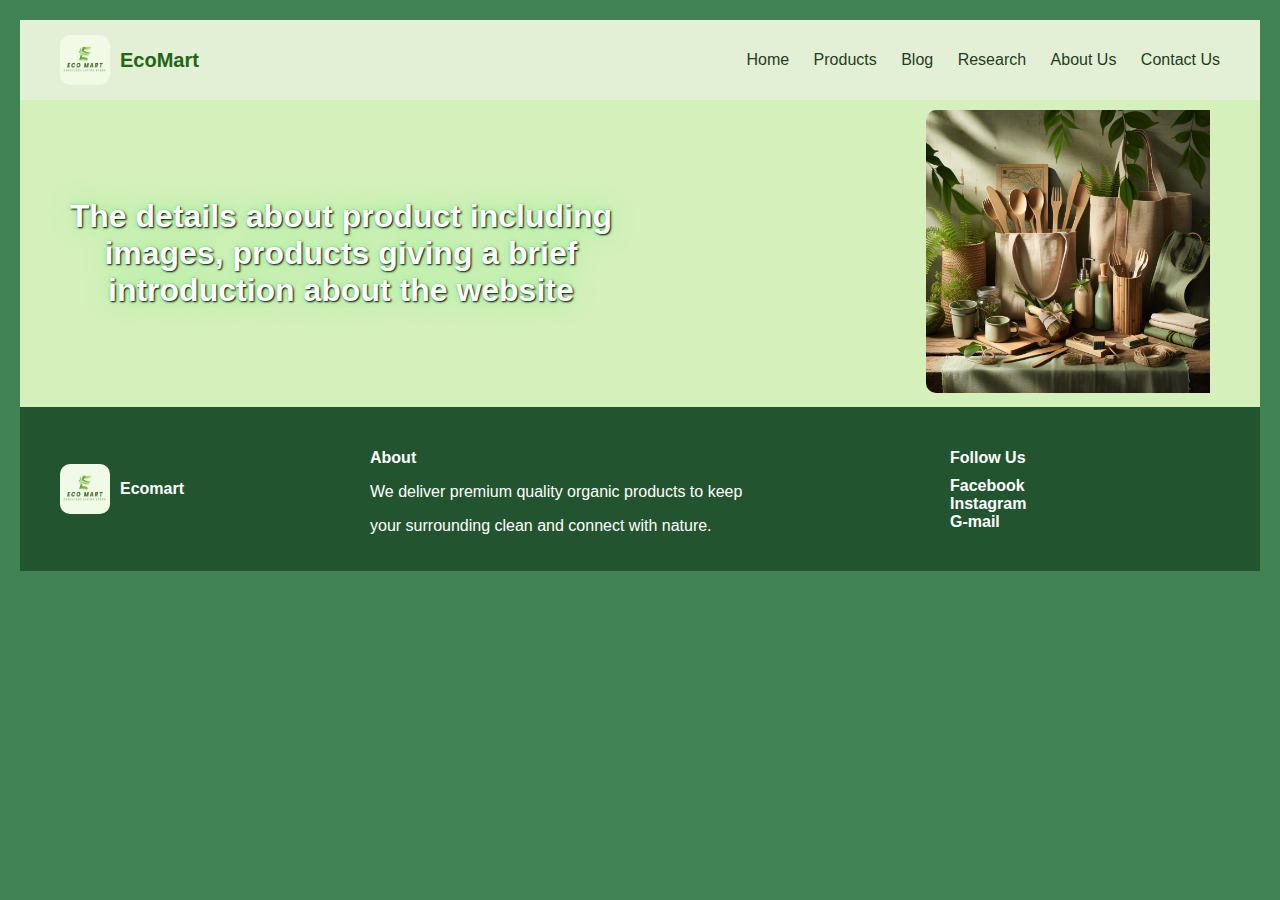
<file: HTML/index.html>
<!DOCTYPE html>
<html lang="en">
<head>
    <meta charset="UTF-8">
    <title>Organic Store</title>
    <link rel="stylesheet" href="style.css">
    
</head>
<body>
<!--==============HEADER==================-->
<header class="navbar">
    <div class="logo">
        <img src="image\logo.png" alt="EcoMart Logo">
        <span>EcoMart</span>
    </div>

    <nav class="nav-links">
        <a href="index.html">Home</a>
        <a href="product.html">Products</a>
        <a href="blog.html">Blog</a>
        <a href="research.html">Research</a>
        <a href="about.html">About Us</a>
        <a href="contact.html">Contact Us</a>
    </nav>
</header>


    <main>
    <section class="section">
            <!-- Inline css for giving the neon effect for the text -->
        <h1 style="color:white;text-shadow: 1px 1px 2px black, 0 0 25px lightgreen, 0 0 5px lightgreen;">  
            The details about product including images, products giving a brief introduction about the website
        </h1>

        <div class="image">
            <img src="image/body.jpg" alt="Product image">
        </div>
    </section>
</main>

<!-- ================= FOOTER ================= -->
<footer>
    <div class="footer-grid">
        <div class="logo">
            <img src="image\logo.png" alt="EcoMart Logo">

            <p style="font-weight: bold;">Ecomart</p> <br>

            

        </div>
        <div>
            <h4>About </h4>
            <p>
                We deliver premium quality organic products to keep 
            </p>
            <p>your surrounding clean and connect with nature.</p>
        </div>


        <div class="footer-text">
            <h4>Follow Us</h4>
            <a href="https://www.facebook.com/share/1HbYie2Tz5/">Facebook</a>
            <a href="https://www.instagram.com/___aryan.g">Instagram</a>
            <a href="mailto:aryan976333@gmail.com">G-mail</a>
            
        
        </div>
    </div>
</footer>

</body>
</html>
</file>
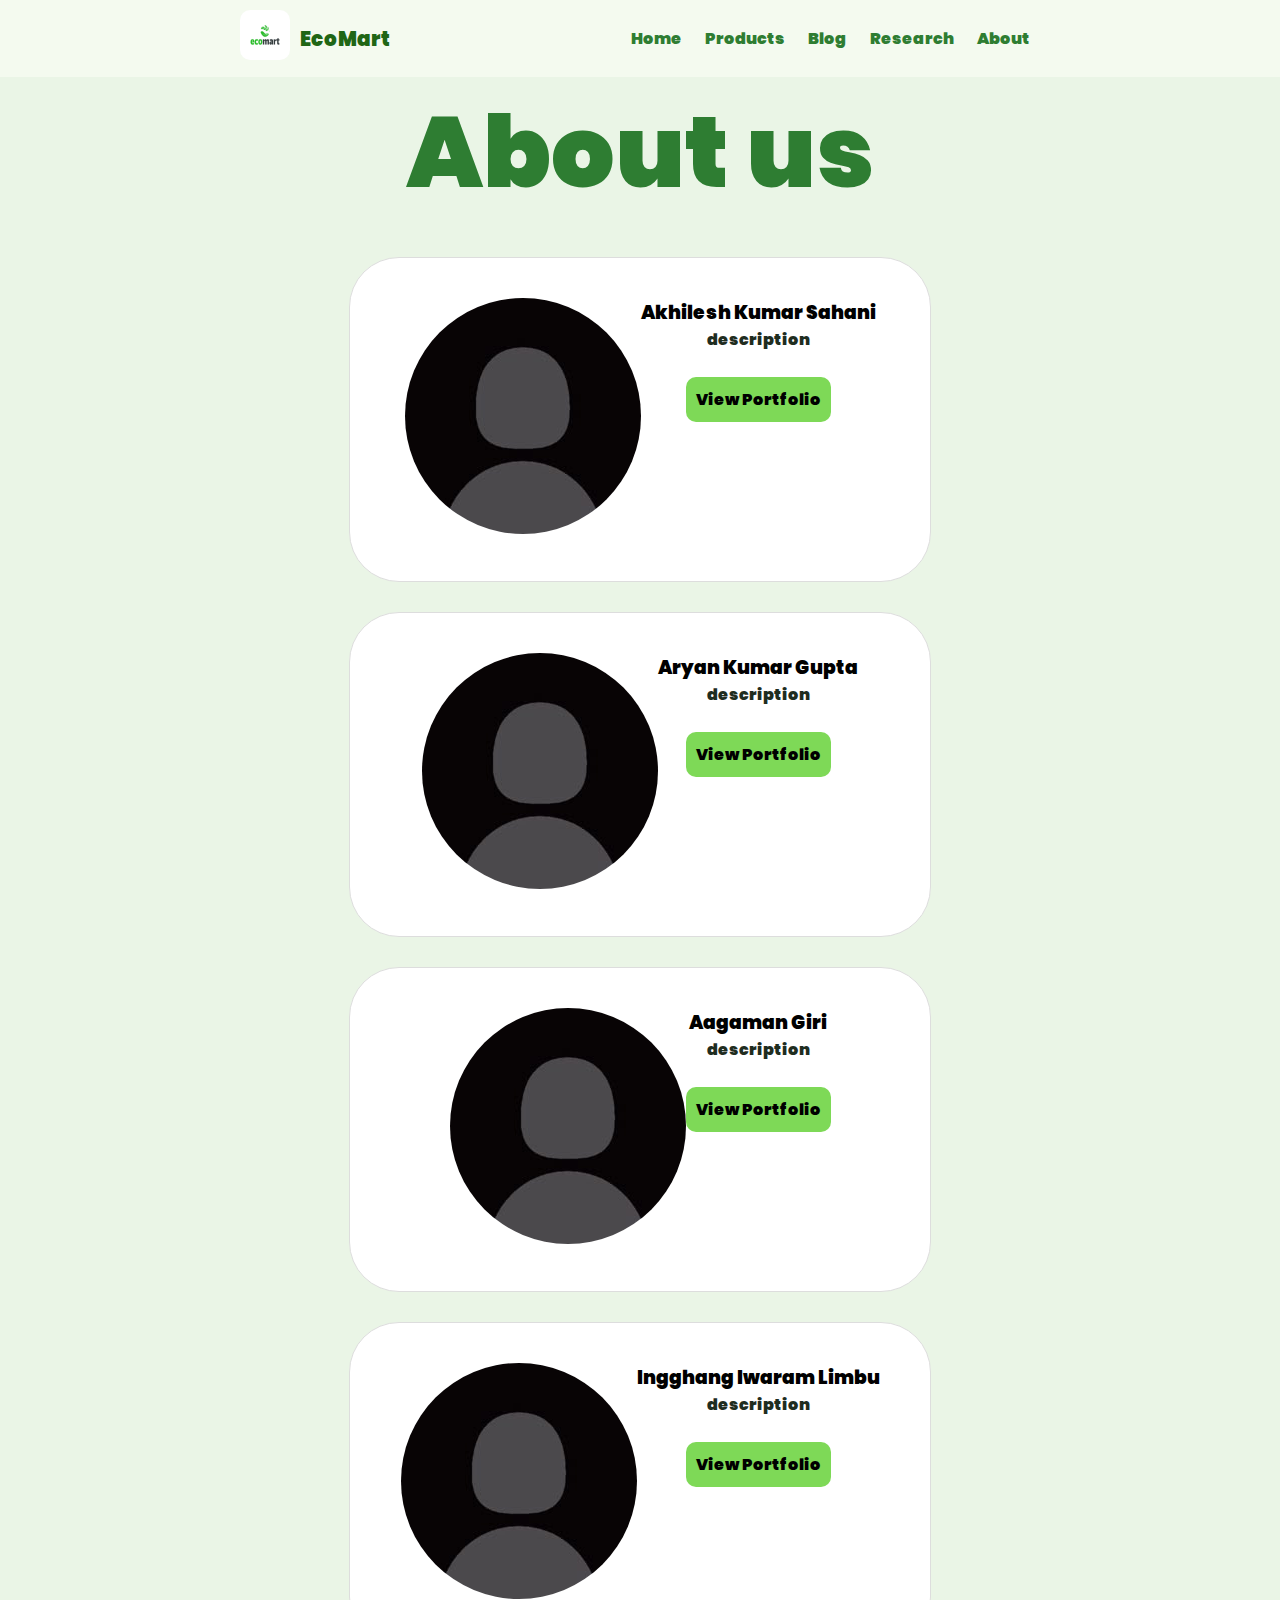
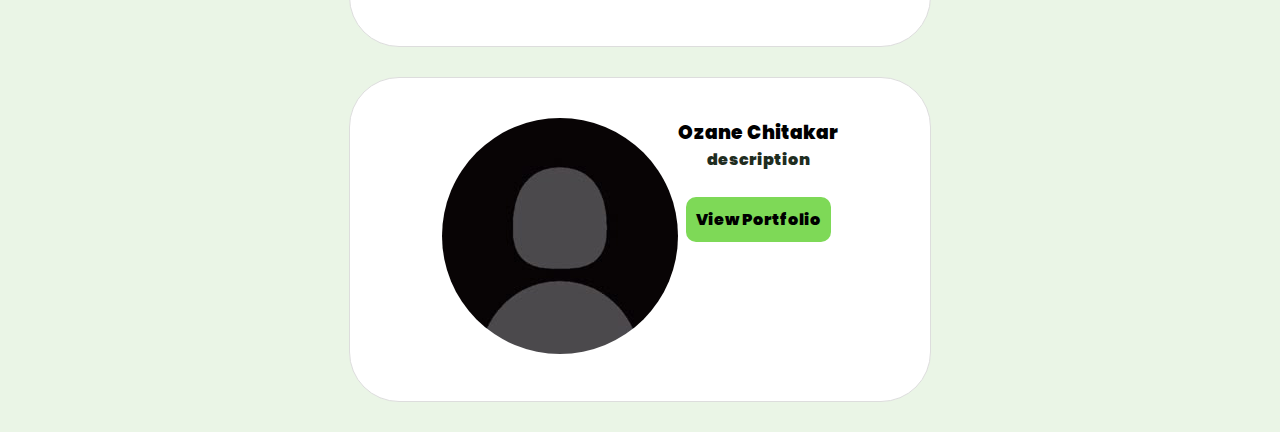
<file: development/pages/about.html>
<!-- todo about page -->
     <!DOCTYPE html>
     <html lang="en">
     <head>
        <link rel="stylesheet" href="../CSS/style.css">
        <script src="../js/cart.js"></script>
        <style>
            a{
                text-decoration: none;
                color:black;
            }
        </style>
    </head>
     <body>
        <header class="navbar">
    <div class="logo">
        <a href="index.html" style="text-decoration: none;"><img src="../images/eco.png" alt="EcoMart Logo">
        <a href="index.html" style="text-decoration: none;"><span>EcoMart</span></a>
    </div>

    <nav class="nav-links">
       <a href="../index.html">Home</a>
        <a href="products.html">Products</a>
        <a href="blog.html">Blog</a>
        <a href="research.html">Research</a>
        <a href="about.html">About</a>
    </nav>
</header>


        <h1 style="text-align: center; color:#2e7d32; font-size: 100px;">About us</h1>
      
         <div class="member">
            <div>
                <img src="../images/a.png" alt="Akhilesh Kumar Sahani">
            </div>
            <div>
            <h3>Akhilesh Kumar Sahani</h3>
            <p>
                description
            </p>
            <br>
            <button onclick="showPortfolio()">View Portfolio</button>
            </div>
        </div>
         <div class="member">
            <div>
                <img src="../images/a.png" alt=" ARYAN KUMAR GUPTA">
            </div>
            <div>
            <h3> Aryan Kumar Gupta</h3>
            <p>
                description
            </p>
            <br>
            <button onclick="showPortfolio()">View Portfolio</button>
            </div>
        </div>
          <div class="member">
            <div>
                <img src="../images/a.png" alt=" AAGAMAN GIRI">
            </div>
            <div>
            <h3>Aagaman Giri</h3>
            <p>
                description
            </p>
            <br>
            <button onclick="showPortfolio()">View Portfolio</button>
            </div>
        </div>
          <div class="member">
            <div>
                <img src="../images/a.png" alt="INGGHANG IWARAM LIMBU">
            </div>
            <div>
            <h3>Ingghang Iwaram Limbu</h3>
            <p>
                description
            </p>
            <br>
            <button onclick="showPortfolio()">View Portfolio</button>
            </div>
        </div>
           <div class="member">
            <div>
                <img src="../images/a.png" alt="OZANE CHITRAKAR">
            </div>
            <div>
            <h3>Ozane Chitakar</h3>
            <p>
                description
            </p>
            <br>
            <button> <a href=".html">View Portfolio</a></button>
            </div>
        </div>
  
    </script>
     </body>
     </html>
</file>
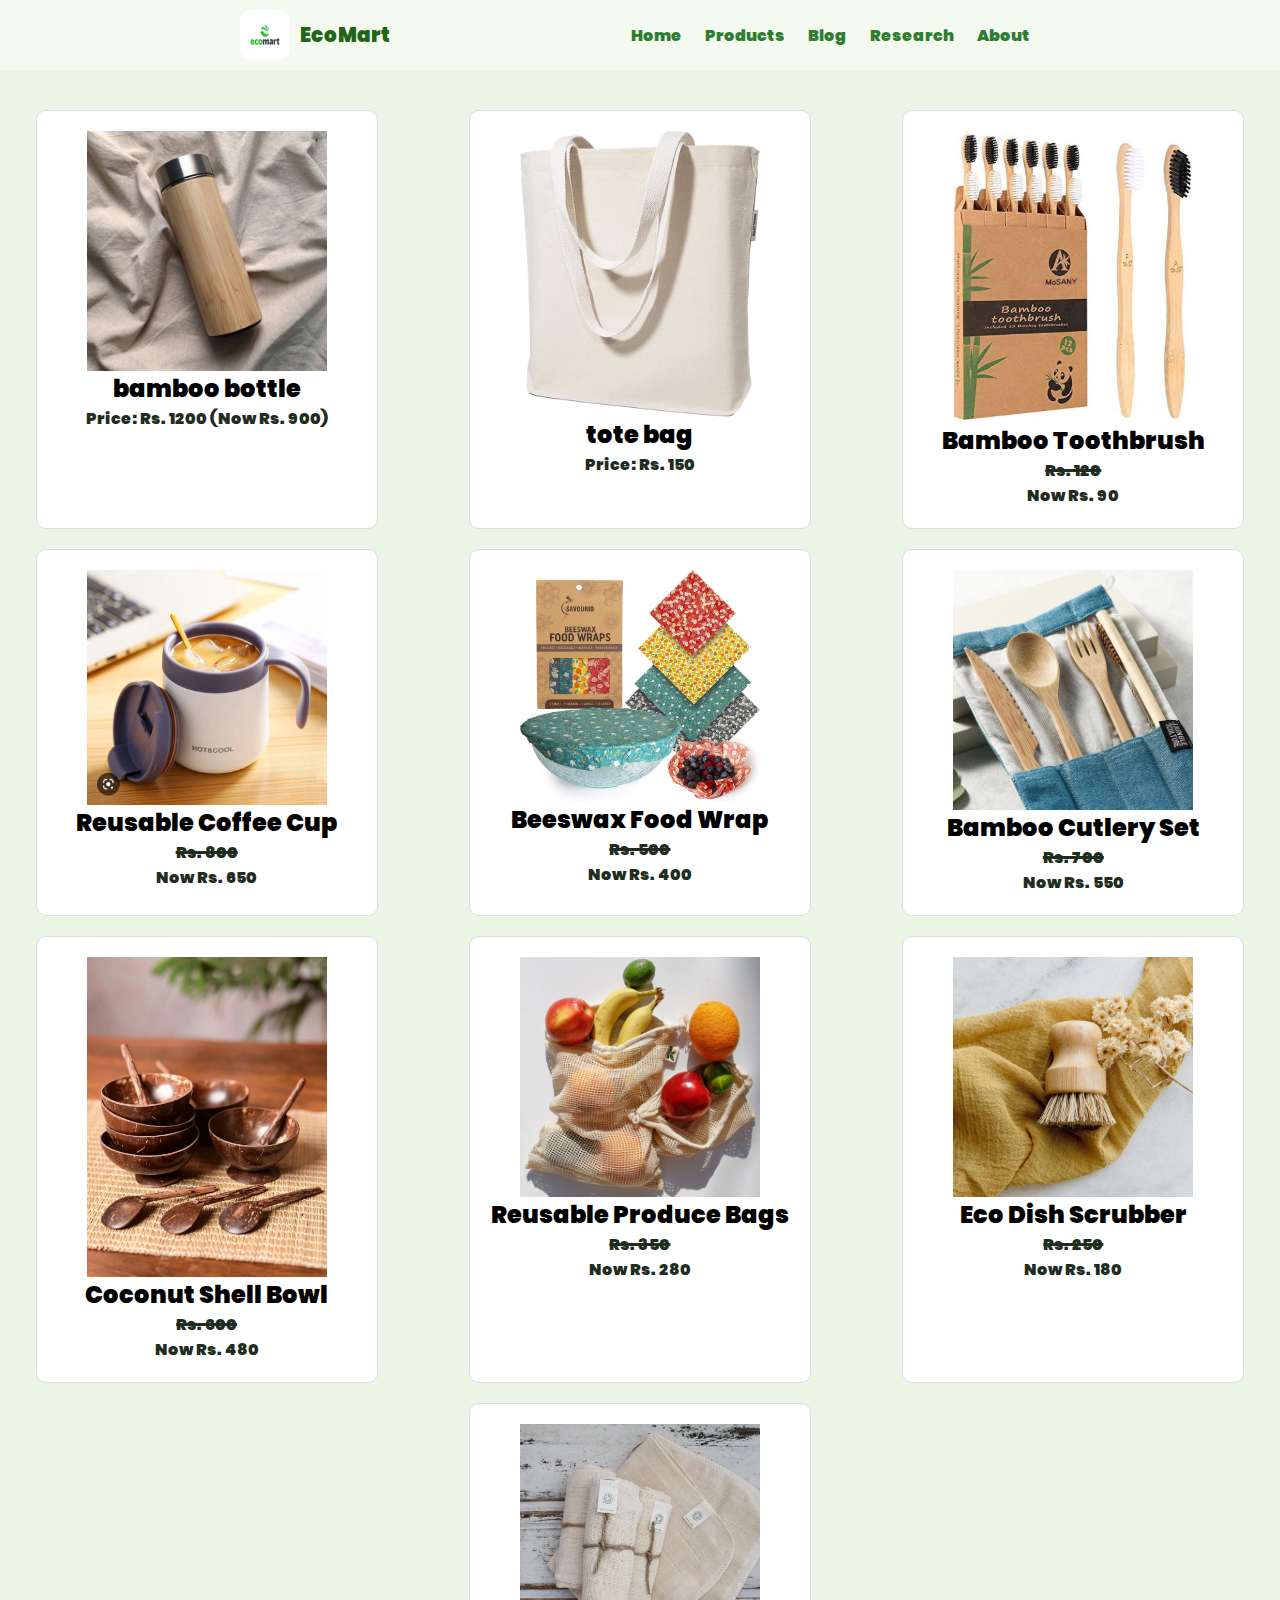
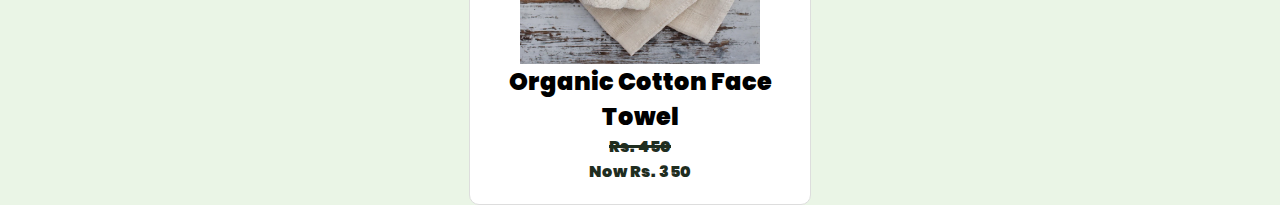
<file: development/pages/products.html>
<!-- Todo products page-->

<html>
    <head>
    <meta charset="UTF-8">
    <title>Organic Store</title>
    <link rel="stylesheet" href="../CSS/style.css">
    <script src="../js/cart.js"></script>
</head>

    <body>
        <header class="navbar">
    <div class="logo">
        <a href="index.html" style="text-decoration: none;"><img src="../images/eco.png" alt="EcoMart Logo">
        <a href="index.html" style="text-decoration: none;"><span>EcoMart</span></a>
    </div>

    <nav class="nav-links">
        <a href="../index.html">Home</a>
        <a href="products.html">Products</a>
        <a href="blog.html">Blog</a>
        <a href="research.html">Research</a>
        <a href="about.html">About</a>
    </nav>
</header>
<section class="products" id="product-tab">

    <div class="product" onclick="showProduct(0)">
        <img src="../images/bamboobottle.png" alt="bamboobottle">
        <h2>bamboo bottle</h2>
        <p>Price: Rs. 1200 (Now Rs. 900)</p>
    </div>
    <div class="product" onclick="showProduct(1)">
        <img src="../images/totebag.png" alt="totebag">
        <h2>tote bag</h2>
        <p>Price: Rs. 150</p>
    </div>
       <div class="product" onclick="showProduct(2)">
      <img src="../images/toothbrush.png" alt="Bamboo Toothbrush">
      <h2>Bamboo Toothbrush</h2>
      <p class="actual-price">Rs. 120</p>
      <p class="price">Now Rs. 90</p>
    </div>

    <div class="product" onclick="showProduct(3)">
      <img src="../images/coffeecup.png" alt="Reusable Coffee Cup">
      <h2>Reusable Coffee Cup</h2>
      <p class="actual-price">Rs. 800</p>
      <p class="price">Now Rs. 650</p>
    </div>

    <div class="product" onclick="showProduct(4)">
      <img src="../images/beeswaxwrap.png" alt="Beeswax Food Wrap">
      <h2>Beeswax Food Wrap</h2>
      <p class="actual-price">Rs. 500</p>
      <p class="price">Now Rs. 400</p>
    </div>

    <div class="product" onclick="showProduct(5)">
      <img src="../images/cutlery.png" alt="Bamboo Cutlery Set">
      <h2>Bamboo Cutlery Set</h2>
      <p class="actual-price">Rs. 700</p>
      <p class="price">Now Rs. 550</p>
    </div>

    <div class="product" onclick="showProduct(6)">
      <img src="../images/coconutbowl.png" alt="Coconut Shell Bowl">
      <h2>Coconut Shell Bowl</h2>
      <p class="actual-price">Rs. 600</p>
      <p class="price">Now Rs. 480</p>
    </div>

    <div class="product" onclick="showProduct(7)">
      <img src="../images/producebag.png" alt="Reusable Produce Bags">
      <h2>Reusable Produce Bags</h2>
      <p class="actual-price">Rs. 350</p>
      <p class="price">Now Rs. 280</p>
    </div>

    <div class="product" onclick="showProduct(8)">
      <img src="../images/scrubber.png" alt="Eco Dish Scrubber">
      <h2>Eco Dish Scrubber</h2>
      <p class="actual-price">Rs. 250</p>
      <p class="price">Now Rs. 180</p>
    </div>

    <div class="product" onclick="showProduct(9)">
        <img src="../images/towel.png" alt="Organic Cotton Face Towel">
        <h2>Organic Cotton Face Towel</h2>
        <p class="actual-price">Rs. 450</p>
        <p class="price">Now Rs. 350</p>
    </div>


</section>
  <div class="modal-background" id="model">
    <div class="modal">
    <div class="modal-image">
      <img id="modalImg">
    </div>
    <div class="modal-content" >
        
        <h1 id="modalTitle" ></h1>
        <hr>
        <br>

      <h2>Price:<span id="modalPrice"></span> </h2>
  
      <h2>Current Price:<span id="actualPrice" style="text-decoration-line: line-through;  text-decoration-thickness: 2.8px;"></span> </h2>

        <br><h2> About this item</h2> <br>
        <p id="modalDesc"></p><br>
      
        <h2>Ratings:
          <span id="ratings" style="font-size: 30px; padding: 5px;"></p>
        </h2><br>
        <button onclick="addToCart()">Add to Cart</button>
        <button onclick="back()">Back</button>
    </div>
    </div>

  </div>
 
    </body>
</html>
</file>
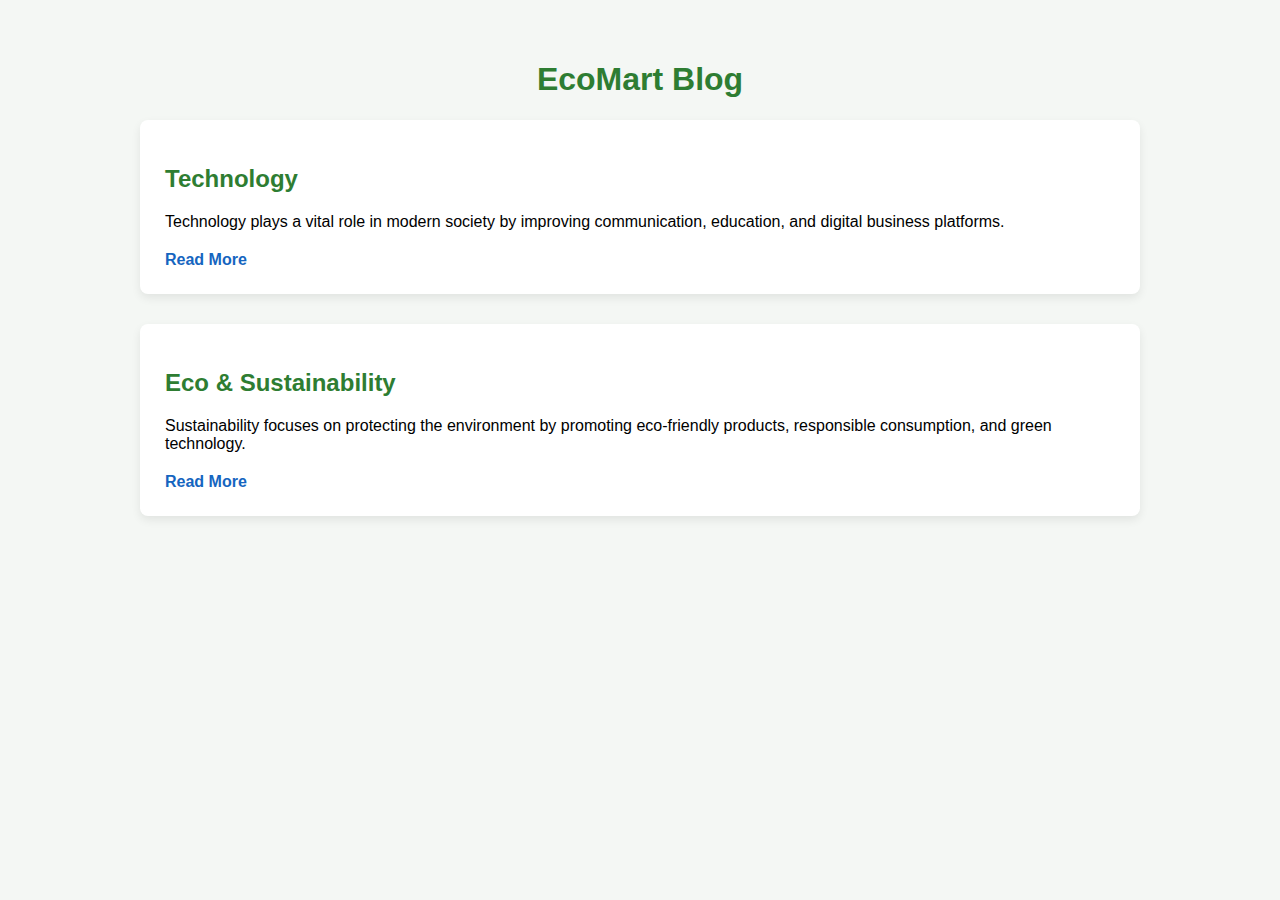
<file: development/pages/tmp.html>
<!DOCTYPE html>
<html lang="en">
<head>
    <meta charset="UTF-8">
    <title>Blog | EcoMart</title>
    <meta name="viewport" content="width=device-width, initial-scale=1.0">

    <style>
        body {
            font-family: Arial, sans-serif;
            background: #f4f7f4;
            margin: 0;
        }

        .container {
            max-width: 1000px;
            margin: auto;
            padding: 40px 20px;
        }

        h1 {
            text-align: center;
            color: #2e7d32;
        }

        .section {
            background: #ffffff;
            padding: 25px;
            margin-bottom: 30px;
            border-radius: 8px;
            box-shadow: 0 4px 10px rgba(0,0,0,0.08);
        }

        .section h2 {
            color: #2e7d32;
        }

        .brief {
            margin-bottom: 10px;
        }

        .full-content {
            display: none;
            margin-top: 15px;
            line-height: 1.7;
            text-align: justify;
        }

        .read-more {
            color: #1565c0;
            cursor: pointer;
            font-weight: bold;
            display: inline-block;
            margin-top: 10px;
        }

        .reference {
            font-size: 0.9rem;
            margin-top: 10px;
        }

        .reference a {
            color: #1565c0;
        }
    </style>
</head>

<body>

<div class="container">

    <h1>EcoMart Blog</h1>

    <!-- TECHNOLOGY SECTION -->
    <div class="section">
        <h2>Technology</h2>

        <p class="brief">
            Technology plays a vital role in modern society by improving communication,
            education, and digital business platforms.
        </p>

        <span class="read-more" onclick="toggleContent('tech')">Read More</span>

        <div class="full-content" id="tech">
            <h3>About Technology</h3>
            <p>
                Technology refers to the application of scientific knowledge to solve
                real-world problems and enhance efficiency in human activities.
            </p>

            <h3>Positive Impact of Technology</h3>
            <ul>
                <li>Improved global communication</li>
                <li>Growth of e-commerce and digital jobs</li>
                <li>Easy access to education and information</li>
            </ul>

            <h3>Negative Impact of Technology</h3>
            <ul>
                <li>Privacy and data security risks</li>
                <li>Increase in electronic waste</li>
                <li>Overdependence on digital devices</li>
            </ul>

            <p class="reference">
                References:
                <br>
                <a href="https://www.britannica.com/technology/technology" target="_blank">
                    Encyclopaedia Britannica – Technology
                </a>
                <br>
                <a href="https://www.who.int/news-room/fact-sheets/detail/electronic-waste-(e-waste)" target="_blank">
                    WHO – Electronic Waste
                </a>
            </p>
        </div>
    </div>

    <!-- ECO & SUSTAINABILITY SECTION -->
    <div class="section">
        <h2>Eco & Sustainability</h2>

        <p class="brief">
            Sustainability focuses on protecting the environment by promoting eco-friendly
            products, responsible consumption, and green technology.
        </p>

        <span class="read-more" onclick="toggleContent('eco')">Read More</span>

        <div class="full-content" id="eco">
            <h3>How Technology Boosts Sustainable Product Sales</h3>
            <p>
                Digital platforms help sustainable brands reach global audiences and
                educate consumers about eco-friendly choices.
            </p>

            <h3>Why Choose Sustainable Products?</h3>
            <p>
                Sustainable products reduce pollution, conserve natural resources,
                and support ethical production.
            </p>

            <h3>Sustainable Living Tips & Tricks</h3>
            <ul>
                <li>Use reusable bags and bottles</li>
                <li>Reduce plastic waste</li>
                <li>Save energy and water</li>
            </ul>

            <h3>Community Stories, News & Experts</h3>
            <p>
                Community success stories and expert opinions inspire individuals
                to adopt environmentally responsible lifestyles.
            </p>

            <h3>Overall Conclusion</h3>
            <p>
                When combined with sustainability, technology becomes a powerful tool
                for environmental protection. Platforms like EcoMart demonstrate how
                digital innovation can support green living.
            </p>

            <p class="reference">
                References:
                <br>
                <a href="https://www.unep.org/explore-topics/resource-efficiency/what-we-do/sustainable-lifestyles" target="_blank">
                    UNEP – Sustainable Lifestyles
                </a>
                <br>
                <a href="https://www.worldwildlife.org/initiatives/sustainable-living" target="_blank">
                    WWF – Sustainable Living
                </a>
                <br>
                <a href="https://climate.nasa.gov/" target="_blank">
                    NASA – Climate Change
                </a>
            </p>
        </div>
    </div>

</div>

<script>
    function toggleContent(id) {
        const content = document.getElementById(id);
        content.style.display = content.style.display === "block" ? "none" : "block";
    }
</script>

</body>
</html>



<!-- 
CSS/* color palette
Primary Green:     #2e7d32
Light Green BG:    #eaf5e6
Accent Green:      #7ed957
Dark Text:         #1f2d1f
Muted Text:        #5f6f5f
White Cards:       #ffffff */


*{
    padding: 0;
    margin: 0;
}
body {
    font-family: 'Inter', sans-serif;
    background: #418252;
    color: #1f3d1f;
}

/* banner */
.container{
    width:100%;
    height: auto;
    position: relative;
    margin:0;
    background-color: #d5f0bb;
}

.container img{
    width:100%;
    height: auto;
}

.container .text{
    padding: 0px;
    position: absolute;
    left:50%;
    top:20%;
    padding:20px;
    font-size:  2vw; /* vw -> unit for font size such that it sacles with image */
}

/*============logo===========*/
.logo {
    display: flex;
    align-items: center;
    gap: 10px;
}

.logo img {
    width: 50px;
    height: 50px;
    border-radius: 10px;
}

/*for the ecomart text*/

.logo span {
    font-size: 20px;
    font-weight: bold;
    color: #206615;
}


/*Navigation button*/
.nav-links a {
    color: #1f3d1f;
    font-weight: 500;
    text-decoration-line: none;
    padding: 10px;
}

/* ================ NAVBAR ================*/

.navbar {
    display: flex;
    justify-content: space-between; /* logo left, links right */
    align-items: center;
    padding: 15px 40px;
    background-color: #e3f0d6; 
  
}




/* =============Section============= */

.section{   
            margin:0px;
            background-color: #d5f0bb; 
            align-items: center;
            text-align: center;
            padding:3vw;
}
.section p,h1,h2,h3{
    color: black;
}

.image
        {
            padding-left: 20%;
            width: 70%;  
}

.image img {
    width: 80%;
    height: auto;
    border-radius: 10px;
    object-fit: cover;
    padding-right: 10px;
}



/* ================= FOOTER ================= */
footer {
    background: #235430;
    color: white;
    padding: 20px 40px;
}

.footer-grid {
    display: grid;         /*Turns the element into css grid container*/
    grid-template-columns: 1fr 2fr 1fr;      /*Creates width of the columns*/
    gap: 40px;
}
 
.footer-text{
    color: white;
    font-weight: bold;
}

footer a
{
    color: white;
    font-weight: bold;
    text-decoration-line: none;
    display: block;

}

footer h4 {
    margin-bottom: 10px;
}


/* products */
.products {
    display: flex; /* creates a flex*/
    justify-content: space-around; /* all div are evenly space , having safe for edges */
    flex-wrap: wrap; /* alls the contents to wrap around if there isn't enough space*/
    flex-direction: row;
    gap: 20px;
    padding-top:40px;
}

.product {
    background-color: white;
    border: 1px solid #ddd;
    border-radius: 10px;
    padding: 20px;
    width: 300px;
    text-align: center;
}

.product img {
    width: 80%;
    height: auto;
    
}

button {
    background-color: lightgreen;
    color: white;
    border: none;
    padding: 10px;
    border-radius: 5px;
    cursor: pointer;
    font-size: 16px;
}

button:hover {
    background-color: darkgreen;
}

.product:hover {
    transform: scale(1.05); /* Slightly increases the size */
    box-shadow: 0px 10px 10px 10px  rgba(0, 0, 0, 0.2); /* Adds a stronger shadow */
}

/* box-shadow : horizontal vertical blur size color; */


.modal {
  position: fixed;
  top: 0;
  left: 0;
  width: 100%;
  height: 100%;
  background: rgba(0,0,0,0.6);
  display: none;
  justify-content: center;
  align-items: center;
  margin: 0;
}

.modal-content {
  background: white;
  padding: 20px;
  width: 300px;
  border-radius: 10px;
  text-align: center;
    
}

.modal-content img{
    width: 80%;
    height: auto;
}


.member {
        border: 1px solid #ddd;
        padding: 20px;
        text-align: center;
        background-color: white;
    } -->
</file>
<file: HTML/style.css>
body {
    font-family: 'Inter', sans-serif;
    background: #418252;
    color: #1f3d1f;
    margin: 20px ;

}

/*==========login============

body {
   
    font-family: Arial, sans-serif;
}


.login-page {
    height: 100vh;
    background-image: url("bg.jpg");
    background-size: cover;
    background-position: center;
    background-repeat: no-repeat;

    position: relative;
}


.login-box {
    width: 320px;
    padding: 30px;
    position: absolute;
    right: 200px;
    top: 40%;
    transform: translateY(-50%);

    background: #RRGGBB;
    backdrop-filter: blur(10px);

    border-radius: 15px;
    box-shadow: 0 10px 30px rgba(0,0,0,0.3);
}


.login-box h2 {
    color: #e3f0d6;
    margin-bottom: 20px;
}


.login-box input {
    width: 80%;
    padding: 10px;
    margin-bottom: 15px;

    border: none;
    border-radius: 5px;
}


.login-box button {
    width: 87%;
    padding: 10px;
    background: #4CAF50;

    border: none;
    border-radius: 5px;
    color: white;
    font-weight: bold;
    cursor: pointer;
}

.login-box button:hover {
    background: #3e8e41;
}
*/
/*============logo===========*/
.logo {
    display: flex;
    align-items: center;
    gap: 10px;
}

.logo img {
    width: 50px;
    height: 50px;
    border-radius: 10px;
}

/*for the ecomart text*/

.logo span {
    font-size: 20px;
    font-weight: bold;
    color: #206615;
}


/*Navigation button*/
.nav-links a {
    margin-left: 20px;
    color: #1f3d1f;
    font-weight: 500;
    text-decoration-line: none;
}

/* ================ NAVBAR ================*/

.navbar {
    display: flex;
    justify-content: space-between; /* logo left, links right */
    align-items: center;
    padding: 15px 40px;
    background-color: #e3f0d6; 
  
}




/* =============Section============= */

.section{   
            padding-left: 10%;
            padding: 10px;
            background-color: #d5f0bb; 
            display: flex;
            justify-content: space-between;
            align-items: center;
            text-align: center;
}

.image
        {
            padding-left: 20%;
            width: 70%;  
}

.image img {
    width: 80%;
    height: auto;
    border-radius: 10px;
    object-fit: cover;
    padding-right: 10px;
}



/* ================= FOOTER ================= */
footer {
    background: #235430;
    color: white;
    padding: 20px 40px;
}

.footer-grid {
    display: grid;         /*Turns the element into css grid container*/
    grid-template-columns: 1fr 2fr 1fr;      /*Creates width of the columns*/
    gap: 40px;
}

.footer-text{
    color: white;
    font-weight: bold;
}

footer a
{
    color: white;
    font-weight: bold;
    text-decoration-line: none;
    display: block;

}

footer h4 {
    margin-bottom: 10px;
}
</file>
<file: development/CSS/style.css>
/* color palette
Primary Green:     #2e7d32
Light Green BG:    #eaf5e6
Accent Green:      #7ed957
Dark Text:         #1f2d1f
Muted Text:        #5f6f5f
White Cards:       #ffffff */

@font-face {
    font-family: 'Pop';
    src: url(../CSS/poppins.black.ttf);
}
*{
    padding: 0;
    margin: 0;
}
body {
    font-family: 'Pop';
     background: #eaf5e6;
    color: #1f2d1f;
}

/* banner */
.container{
    width:100%;
    height: auto;
    position: relative;
    margin:0;
    background-color: #d5f0bb;
}

.container img{
    width:100%;
    height: auto;
}

.container .text {
    position: absolute;
    left: 65%;
    top: 10%;

    padding: 10px;
    border-radius: 12px;
    font-size: 1.6vw;
   
}

.container h1 {
    font-size: 3rem;
    color: #2e7d32;
}

/*============logo===========*/
.logo {
    display: flex;
    align-items: center;
    gap: 10px;
}

.logo img {
    width: 50px;
    height: 50px;
    border-radius: 10px;
}

/*for the ecomart text*/

.logo span {
    font-size: 20px;
    font-weight: bold;
    color: #206615;
}


/*Navigation button*/
.navbar {
    background-color: #f4faef;
    display: flex;
    justify-content: space-evenly;
    align-items: center;
    padding: 10px;
}

.nav-links a {
    color: #2e7d32;
    font-weight: 500;
    padding: 10px;
    text-decoration: none;
}

.nav-links a:hover {
    color: #1b5e20;
    text-decoration:underline;
}

/* =============Section============= */

.section{   
            margin:0px;
            background-color: #d5f0bb; 
            align-items: center;
            text-align: center;
            padding:3vw;
}
.section p,h1,h2,h3{
    color: black;
}

.image
        {
            padding-left: 20%;
            width: 70%;  
}

.image img {
    width: 80%;
    height: auto;
    border-radius: 10px;
    object-fit: cover;
    padding-right: 10px;
}



/* ================= FOOTER ================= */
footer {
    background: #235430;
    color: white;
    padding: 20px 40px;
}

.footer-grid {
    display: grid;         /*Turns the element into css grid container*/
    grid-template-columns: 1fr 2fr 1fr;      /*Creates width of the columns*/
    gap: 40px;
}
 
.footer-text{
    color: white;
    font-weight: bold;
}

footer a
{
    color: white;
    font-weight: bold;
    text-decoration-line: none;
    display: block;

}

footer h4 {
    margin-bottom: 10px;
}


/* products */
.products {
    display: flex; /* creates a flex*/
    justify-content: space-around; /* all div are evenly space , having safe for edges */
    flex-wrap: wrap; /* alls the contents to wrap around if there isn't enough space*/
    flex-direction: row;
    gap: 20px;
    padding-top:40px;
}

.product {
    background-color: white;
    border: 1px solid #ddd;
    border-radius: 10px;
    padding: 20px;
    width: 300px;
    text-align: center;
}

.product img {
    width: 80%;
    height: auto;
    
}

button {
    background-color: #7ed957;
    border: none;
    padding: 10px;
    border-radius: 10px;
    font-size: 16px;
    font-family: 'pop';
}

button:hover {
    background-color: rgb(5, 100, 5);
} 

.home-button{
    background-color: #1F5E3B;
    font-size: 3vw;
}

button:hover {
    background-color: #66c94a;
}

.product:hover {
    transform: scale(1.05); /* Slightly increases the size */
    box-shadow: 0px 10px 10px 10px  rgba(0, 0, 0, 0.2); /* Adds a stronger shadow */
}

/* box-shadow : horizontal vertical blur size color; */


.modal-background{
  position: fixed;
  top: 0;
  left: 0;
  width: 100%;
  height: 100%;
  background: rgba(0,0,0,0.6);
  display: none;
  justify-content: center;
  align-items: center;
  margin: 0;
}
.modal{
            width: 80%;
            height: 70%;
            margin: auto;
            background: white;
            display: flex;
            justify-content: center;
            align-items: center;
            gap: 40px;
            padding: 40px;
            border-radius: 15px;
            box-shadow: 0 15px 30px rgba(0,0,0,0.1);
}
.modal-image {
            flex: 1;
            text-align: center;
           
        }

.modal-image img{
    width: 100%;
    max-height: 660px;
    border-radius: 12px;
 
}
.modal-content {
  background: white;
  padding: 20px;
  width: 300px;
  height: auto;
  flex:1;
  border-radius: 10px;
  text-align: center;
    
}

.modal-content img{
    width: 80%;
    height: auto;
}
.actual-price{
    text-decoration-line: line-through;
    text-decoration-thickness: 2.5px;
}


.member {
        border: 1px solid #ddd;
        padding: 40px;
        text-align: center;
        display: flex;
        justify-self: center;
        justify-content: center;
        background-color: white;
        width: 500px;
        border-radius: 50px;
        margin: 30px;
    }

    .member img{
        border-radius: 80%;
        width: 100%;
        height: auto;
    }
</file>
